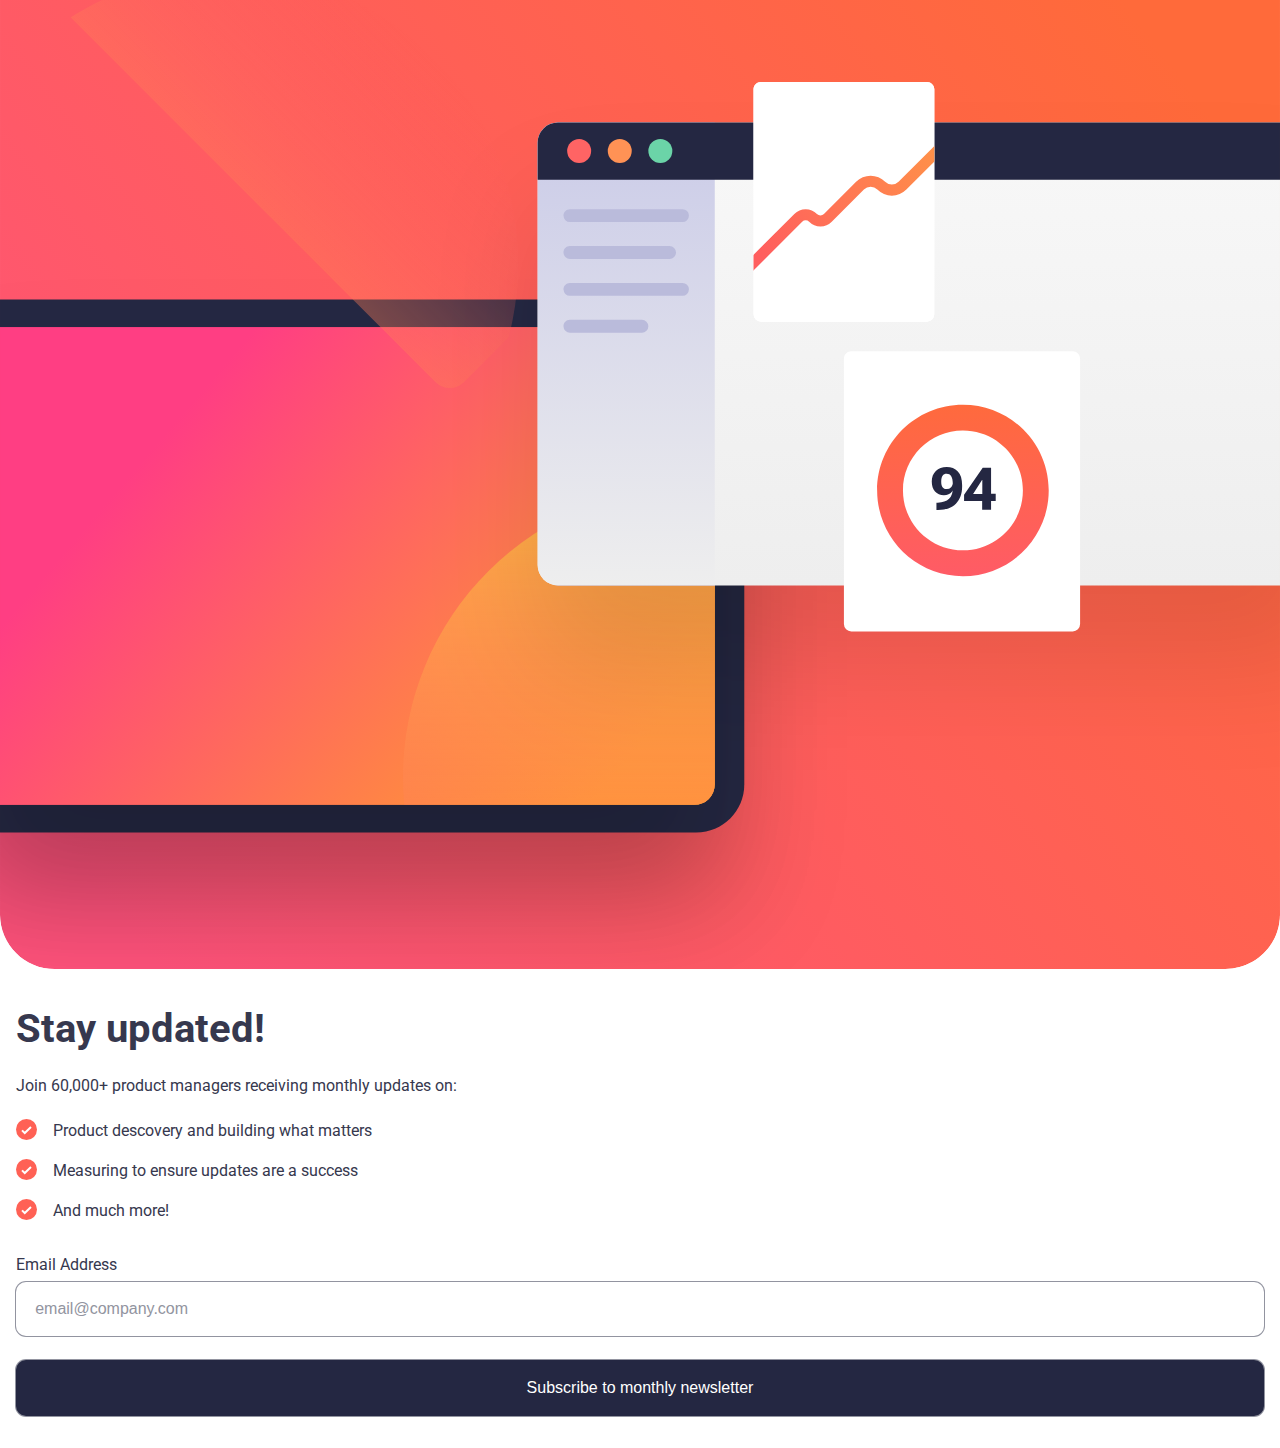
<file: index.html>
<!DOCTYPE html>
<html lang="en">
<head>
    <meta charset="UTF-8">
    <meta name="viewport" content="width=device-width, initial-scale=1.0">
    <title>News Letter Sign up form</title>
    <link rel="stylesheet" href="./design/styles.css">
</head>
<body>
    <main id="signup-page" role="main">
        <figure>
            <img id="mobile-signup" src="./assets/images/illustration-sign-up-mobile.svg" alt="Illustration sign-up mobile">
            <img id="desktop-signup" src="./assets/images/illustration-sign-up-desktop.svg" alt="Illustraion sign-up desktop">
        </figure>
        <div class="sign-up-info">
            <div class="stay-updated">
                <h1>Stay updated!</h1>
                <p class="join">Join 60,000+ product managers receiving monthly updates on:</p>
                <ul>
                    <li>
                      <img src="./assets/images/icon-list.svg" alt="List Icon">
                      <p>Product descovery and building what matters</p>  
                    </li>
                    <li>
                      <img src="./assets/images/icon-list.svg" alt="List Icon">
                      <p>Measuring to ensure updates are a success</p>  
                    </li>
                    <li>
                      <img src="./assets/images/icon-list.svg" alt="List Icon">
                      <p>And much more!</p>
                    </li>
                </ul>
            </div>
            <form action="https://formspree.io/f/mgejzkza" class="form">
                <label>
                    <span>Email Address</span>
                    <span class="error">Valid Email Required</span>
                    <input class="email" type="email" placeholder="email@company.com" required>
                </label>
                <button type="button">Subscribe to monthly newsletter</button>
            </form>
        </div>
    </main>
    <script src="./design/signup.js"></script>
</body>
</html>
</file>
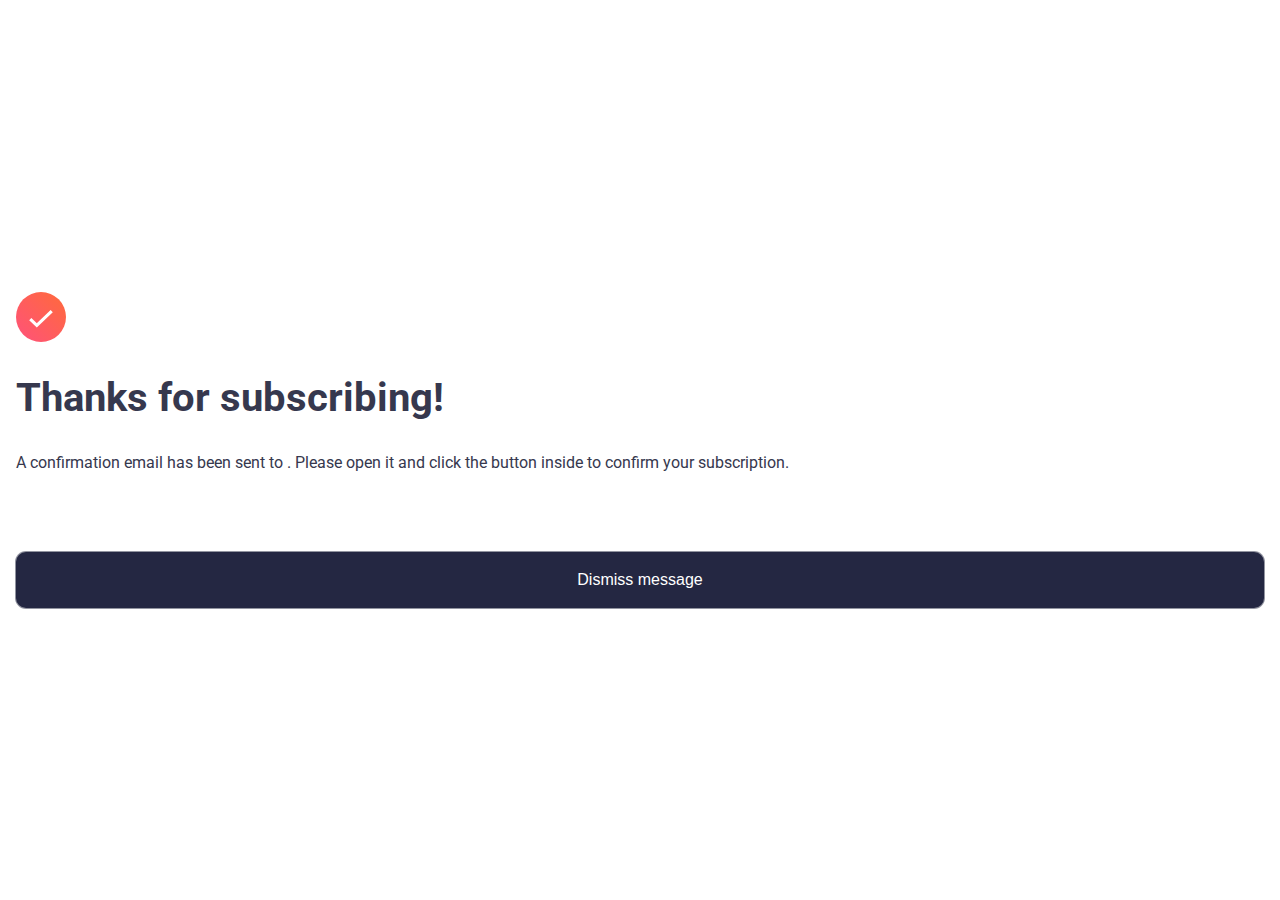
<file: design/success.html>
<!DOCTYPE html>
<html lang="en">
<head>
    <meta charset="UTF-8">
    <meta name="viewport" content="width=device-width, initial-scale=1.0">
    <title>Success message</title>
    <link rel="stylesheet" href="styles.css">
</head>
<body>
    <div class="success">
        <img src="../assets/images/icon-success.svg" alt="">
        <h1>Thanks for subscribing!</h1>
        <p>
            A confirmation email has been sent to <strong></strong>. 
            Please open it and click the button inside to confirm your subscription.
        </p>
        <button class="dismiss">Dismiss message</button>
    </div>
    <script src="success.js"></script>  
</body>
</html>
</file>
<file: design/styles.css>
@import url('https://fonts.googleapis.com/css2?family=Roboto:ital,wght@0,400;0,500;0,700;0,900;1,700;1,900&display=swap');
* {
    margin: 0;
    padding: 0;
    box-sizing: border-box;
}

body {
    font-family: 'Roboto', sans-serif;
    color: hsl(235, 18%, 26%)
}

p {
    font-size: 16px;
}

#desktop-signup {
    display: none;
}

figure {
    width: 100%;
}

#mobile-signup {
    width: 100%;
}

.sign-up-info {
    padding: 2rem 1rem;
}

h1 {
    font-size: 2.5rem;
    font-weight: 700;
}

.join {
    margin: 1.5rem 0;
}

.stay-updated ul {
    list-style: none;
    display: flex;
    flex-direction: column;
    gap: 1rem;
    margin-bottom: 2rem;
}

.stay-updated ul li {
    display: flex;
    gap: 1rem;
    align-items: flex-start;
}

.stay-updated ul li p {
    line-height: 1.5;
}

.form {
    display: flex;
    flex-direction: column;
    gap: 1rem;
}

input, button {
    margin-top: 0.5rem;
    display: block;
    padding: 1.2rem;
    width: 100%;
    border: none;
    box-shadow: 0px 0px 0px 1px hsl(231, 7%, 60%);
    border-radius: 10px;
}

input::placeholder {
    color: hsl(231, 7%, 60%);
    font-size: 16px;
}

.form button, .success button {
    background-color: hsl(234, 29%, 20%);
    color: hsl(0, 0%, 100%);
    font-size: 16px;
}

.form button:hover, .success button:hover
.form button:active, .success button:active {
    background-color: hsl(4, 100%, 67%);
}

.success {
    height: 100vh;
    display: flex;
    flex-direction: column;
    padding: 2rem 1rem;
    justify-content: center;
    align-items: flex-start;
    gap: 2rem;
}

.success img {
    height: 50px;
}

.success .dismiss {
    margin-top: 3rem;
}

.error {
    display: none;
    float: right;
    color: red;
}

.error.show{
    display: inline;
}

.email.errorstate {
    color: red;
    border: 1px solid red;
    background-color: rgb(255 219 213);
}

@media screen and (min-width: 1440px) {
   body {
    display: flex;
    background-color: hsl(234, 29%, 20%);
    align-items: center;
    justify-content: center;
    height: 100vh;
   }

   #signup-page {
    max-width: 70%;
    padding: 2rem;
    height: 60%;
    display: flex;
    align-items: center;
    justify-content: space-between;
    background-color: hsl(0, 0%, 100%);
    border-radius: 31px;
   }

   figure {
    order: 2;
    height: 100%;
    width: 47%;
   }

   #desktop-signup {
    display: inline;
    height: 100%;
   }
   
   #mobile-signup {
    display: none;
   }
   .sign-up-info {
    width: 50%;
   }

   .success {
    background-color: white;
    width: 36%;
    height: 55%;
    border-radius: 41px;
    padding: 2rem;
   }
}
</file>
